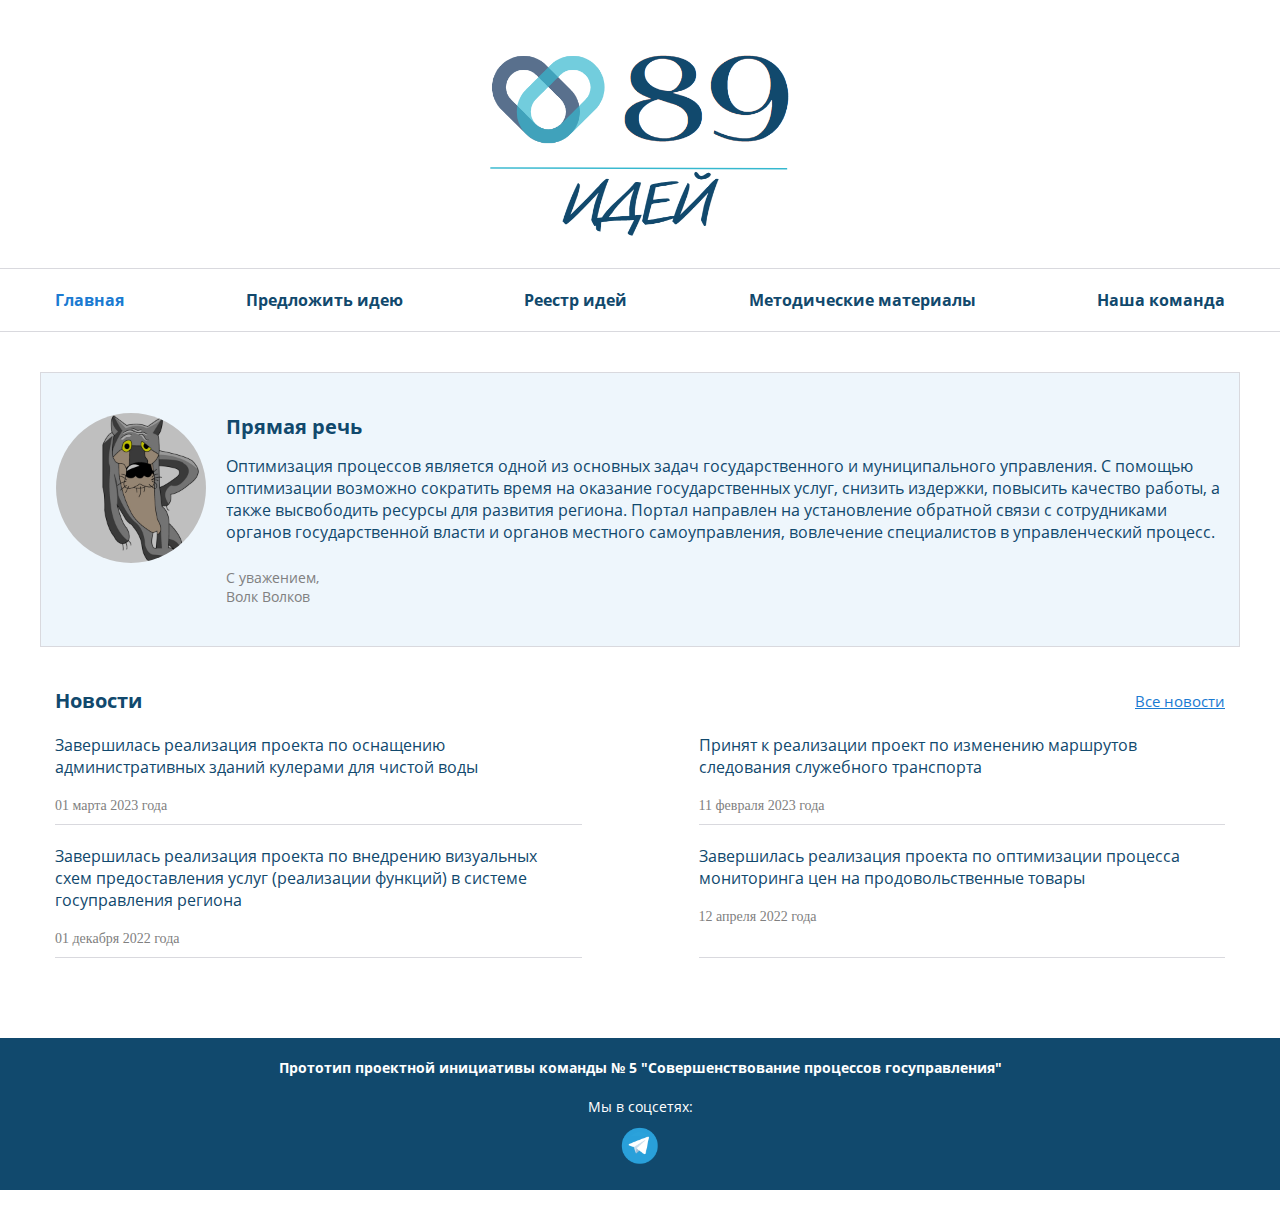
<file: index.html>
<!DOCTYPE html>
<html lang="en">

<head>
  <meta charset="UTF-8">
  <meta name="viewport" content="width=device-width, initial-scale=1.0">
  <meta http-equiv="X-UA-Compatible" content="ie=edge">
  <title>Portal of idea</title>
  <link rel="stylesheet" href="css/style.css">
</head>

<body>
  <header class="header">
    <div class="container">
      <a class="logo" href="./index.html">
        <img src="./images/LOGO12.png" class="header-logo" alt="logo">
      </a>
    </div>
    <div class="menu-box">
      <div class="menu-burger">
        <svg xmlns="http://www.w3.org/2000/svg" data-name="Layer 1" viewBox="0 0 32 32">
          <path d="M3 9h26a2 2 0 0 0 0-4H3a2 2 0 0 0 0 4ZM29 14H3a2 2 0 0 0 0 4h26a2 2 0 0 0 0-4ZM29 23H3a2 2 0 0 0 0 4h26a2 2 0 0 0 0-4Z" fill="#00001e" class="fill-ba63c6"/>
        </svg>
      </div>
      <nav class="menu">
        <ul class="menu-list">
          <li class="menu-list-item">
            <a class="menu-link focus" href="./index.html">Главная</a>
          </li>
          <li class="menu-list-item">
            <a class="menu-link" href="./sections/submitAnIdea.html">Предложить идею</a>
          </li>
          <li class="menu-list-item">
            <a class="menu-link" href="./sections/registryOfIdeas.html">Реестр идей</a>
          </li>
          <li class="menu-list-item">
            <a class="menu-link" href="./sections/lifehack.html">Методические материалы</a>
          </li>
          <li class="menu-list-item">
            <a class="menu-link" href="./sections/ourTeam.html">Наша команда</a>
          </li>
        </ul>
      </nav>
    </div>
  </header>
  <main class="content">
    <!-- <section class="about_portal_container">
      <div class="about_portal_text">
        <p><span class="bold">Портал идей</span> – это место где сотрудники государственных органов (органов местного самоуправления)
           могут предложить идеи по улучшению работы (оптимизации процессов).
      </div></p>
    </section> -->
    <section class="direct-speech">
      <div class="photo-boss">
        <img src="./images\волк.jpg" class="photo" alt="photo-boss">
      </div>
      <div class="speech">
        <h2 class="speech-boss">Прямая речь</h2>
        <p class="text">Оптимизация процессов является одной из основных задач государственного и муниципального управления.
          С помощью оптимизации возможно сократить время на оказание государственных услуг, снизить издержки, повысить качество работы,
          а также высвободить ресурсы для развития региона. Портал направлен на установление обратной связи с сотрудниками органов
          государственной власти и органов местного самоуправления, вовлечение специалистов в управленческий процесс.</p>
        <span class="position-boss">
          <p>С уважением,</p>
          <p>Волк Волков</p>
        </span>
      </div>
    </section>
    <section class="news-block">
      <div class="news-name">
        <h2 class="news">Новости</h2>
        <a class="all-news" href="#">Все новости</a>
      </div>
      <div class="news-list">
        <aside class="news-today">
          <p>
            <a href="#" class="news-list-text">Завершилась реализация проекта по оснащению административных зданий кулерами для чистой воды</a>
          </p>
          <div class="news-list-time">01 марта 2023 года</div>
        </aside>
        <aside class="news-today">
          <p>
            <a href="#" class="news-list-text">Принят к реализации проект по изменению маршрутов следования служебного транспорта</a>
          </p>
          <div class="news-list-time">11 февраля 2023 года</div>
        </aside>
        <aside class="news-today">
          <p>
            <a href="#" class="news-list-text">Завершилась реализация проекта по внедрению визуальных схем предоставления услуг (реализации функций) в системе госуправления региона</a>
          </p>
          <div class="news-list-time">01 декабря 2022 года</div>
        </aside>
        <aside class="news-today">
          <p>
            <a href="#" class="news-list-text">Завершилась реализация проекта по оптимизации процесса мониторинга цен на продовольственные товары</a>
          </p>
          <div class="news-list-time">12 апреля 2022 года</div>
        </aside>
      </div>
    </section>
  </main>
  <footer class="footer">
    <div class="about">
      <span class="project-team">Прототип проектной инициативы команды № 5 "Совершенствование процессов госуправления"</span>
      <div class="contacts">Мы в соцсетях:</div>
    </div>
    <adress class="adress">
      <ul class="socials">
        <li class="icon">
            <a href="https://t.me/+AH1RUk9v-DthYzAy">
              <img src="./images/twitter.png" class="telegram" >
            </a>
        </li>
        <!-- <li class="icon">
            <a href="instagram">
              <img src="./images/instagram.png" class="instagram">
            </a>
        </li> -->
  </footer>
  <script src="./js/jquery-3.6.0.min.js"></script>
  <script src="./js/script.js"></script>
</body>

</html>
</file>
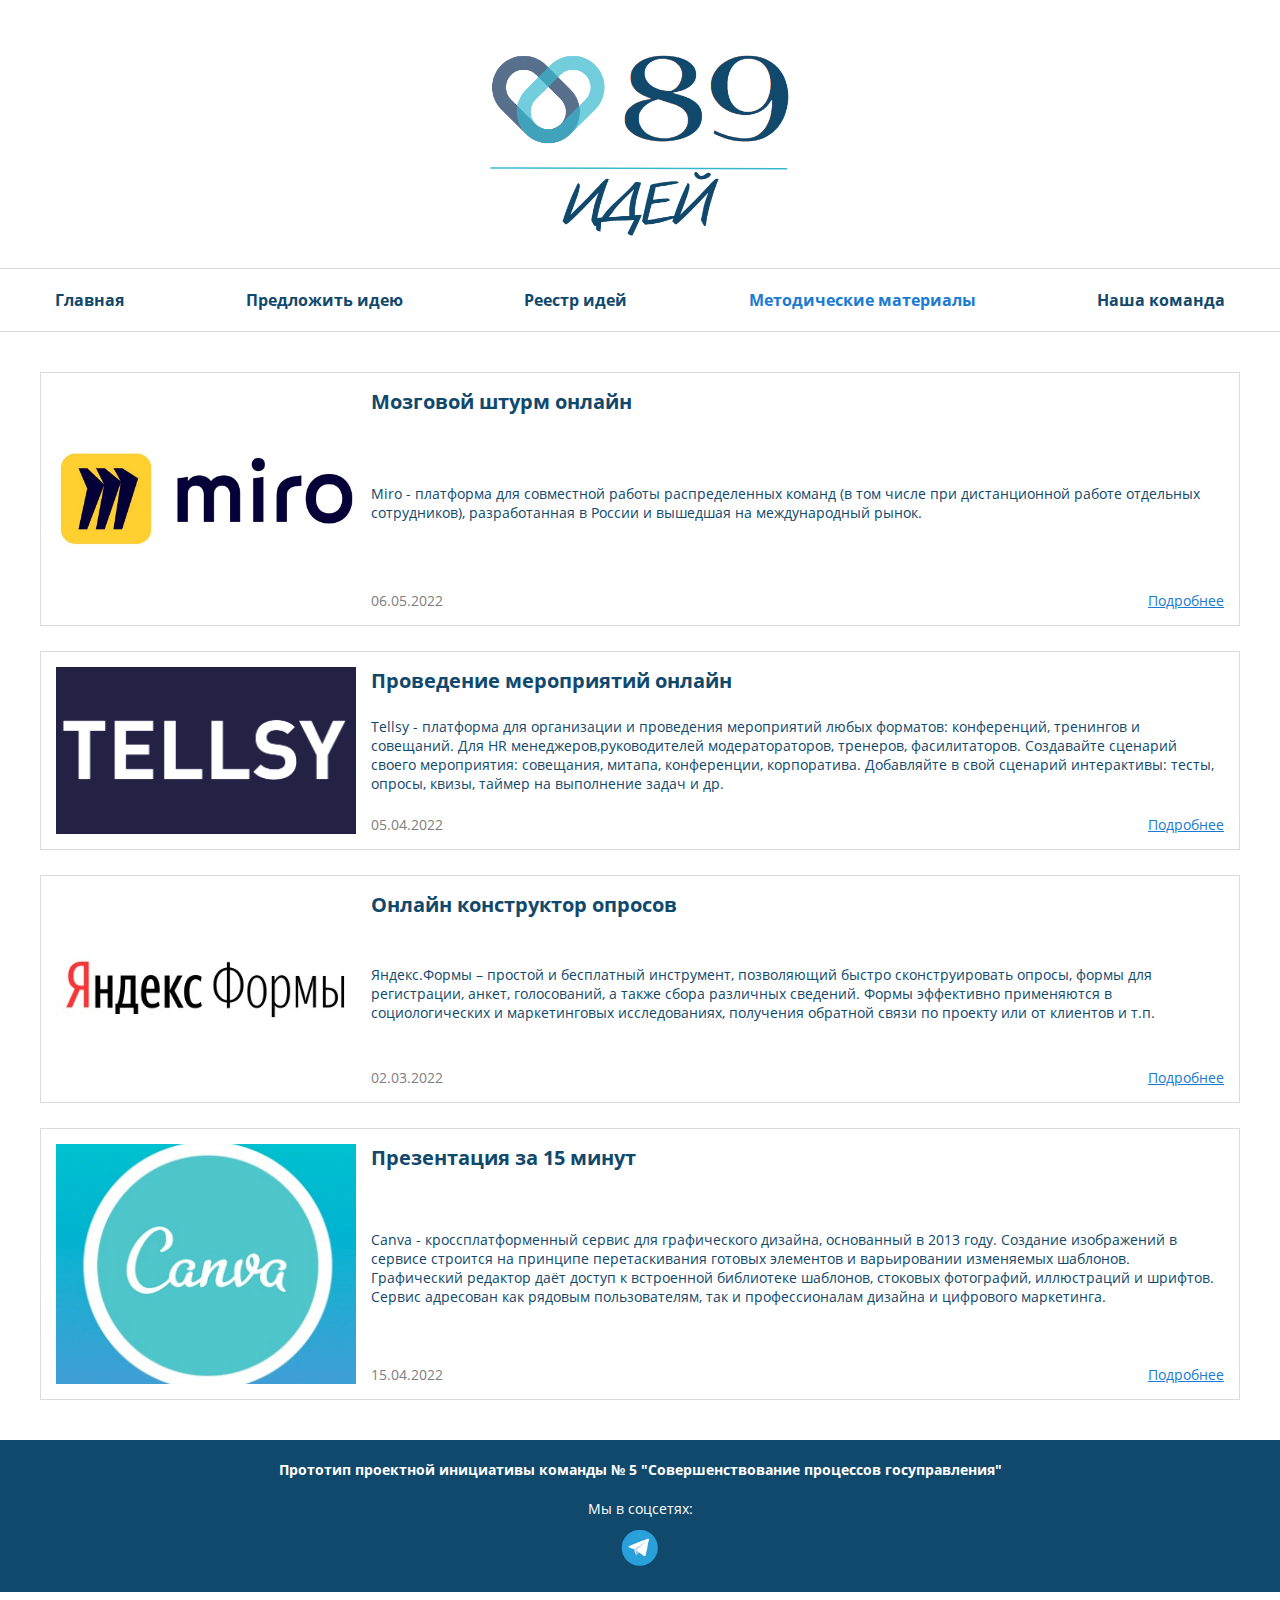
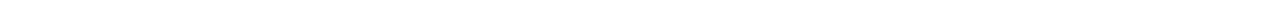
<file: sections/lifehack.html>
<!DOCTYPE html>
<html lang="en">

<head>
  <meta charset="UTF-8">
  <meta name="viewport" content="width=device-width, initial-scale=1.0">
  <meta http-equiv="X-UA-Compatible" content="ie=edge">
  <title>Portal of idea</title>
  <link rel="stylesheet" href="../sections/lifehack.css">
</head>

<body>
  <header class="header">
    <div class="container">
      <a class="logo" href="../index.html">
        <img src="../images/LOGO12.png" class="header-logo" alt="logo">
      </a>
    </div>
    <div class="menu-box">
      <div class="menu-burger">
        <svg xmlns="http://www.w3.org/2000/svg" data-name="Layer 1" viewBox="0 0 32 32">
          <path d="M3 9h26a2 2 0 0 0 0-4H3a2 2 0 0 0 0 4ZM29 14H3a2 2 0 0 0 0 4h26a2 2 0 0 0 0-4ZM29 23H3a2 2 0 0 0 0 4h26a2 2 0 0 0 0-4Z" fill="#00001e" class="fill-ba63c6"/>
        </svg>
      </div>
      <nav class="menu">
        <ul class="menu-list">
          <li class="menu-list-item">
            <a class="menu-link" href="../index.html">Главная</a>
          </li>
          <li class="menu-list-item">
            <a class="menu-link" href="../sections/submitAnIdea.html">Предложить идею</a>
          </li>
          <li class="menu-list-item">
            <a class="menu-link" href="../sections/registryOfIdeas.html">Реестр идей</a>
          </li>
          <li class="menu-list-item">
            <a class="menu-link focus" href="#0">Методические материалы</a>
          </li>
          <li class="menu-list-item">
            <a class="menu-link" href="../sections/ourTeam.html">Наша команда</a>
          </li>
        </ul>
      </nav>
    </div>
  </header>
  <main class="content">
    <section class="lifehack">
      <div class="images">
        <img src="../images/miroo.jpeg" class="photo" alt="photo-boss">
      </div>
      <div class="life">
        <h2 class="theme">Мозговой штурм онлайн</h2>
        <p class="text">Miro - платформа для совместной работы распределенных команд
          (в том числе при дистанционной работе отдельных сотрудников), разработанная
          в России и вышедшая на международный рынок.</p>
          <div class="time_detailes">
            <div class="time">
              <span class="time_text">06.05.2022</span>
            </div>
            <a class="details" href="#0" onclick="PopUpShow()">Подробнее</a>
          </div>
      </div>
    </section>
    <section class="lifehack">
      <div class="images">
        <img src="../images/tellsy3.png" class="photo" alt="photo-boss">
      </div>
      <div class="life">
        <h2 class="theme">Проведение мероприятий онлайн</h2>
        <p class="text">Tellsy - платформа для организации и проведения мероприятий любых форматов: конференций, тренингов и совещаний. Для HR менеджеров,руководителей модератораторов, тренеров, фасилитаторов. Создавайте сценарий своего мероприятия: совещания, митапа, конференции, корпоратива. Добавляйте в свой сценарий интерактивы: тесты, опросы, квизы, таймер на выполнение задач и др.</p>
          <div class="time_detailes">
            <div class="time">
              <span class="time_text">05.04.2022</span>
            </div>
            <a class="details" href="#0" onclick="PopUpShow()">Подробнее</a>
          </div>
      </div>
    </section>
    <section class="lifehack">
      <div class="images">
        <img src="..\images\яндекс.jpg" class="photo" alt="photo-boss">
      </div>
      <div class="life">
        <h2 class="theme">Онлайн конструктор опросов </h2>
        <p class="text">Яндекс.Формы – простой и бесплатный инструмент, позволяющий быстро
          сконструировать опросы, формы для регистрации, анкет, голосований, а также сбора
          различных сведений. Формы эффективно применяются в социологических и маркетинговых
          исследованиях, получения обратной связи по проекту или от клиентов и т.п.</p>
          <div class="time_detailes">
            <div class="time">
              <span class="time_text">02.03.2022</span>
            </div>
            <a class="details" href="#0" onclick="PopUpShow()">Подробнее</a>
          </div>
      </div>
    </section>
    <section class="lifehack">
      <div class="images">
        <img src="../images/canva.png" class="photo" alt="photo-boss">
      </div>
      <div class="life">
        <h2 class="theme">Презентация за 15 минут</h2>
        <p class="text">Canva - кроссплатформенный сервис для графического дизайна,
          основанный в 2013 году. Создание изображений в сервисе строится на принципе перетаскивания готовых
          элементов и варьировании изменяемых шаблонов. Графический редактор даёт доступ к
          встроенной библиотеке шаблонов, стоковых фотографий, иллюстраций и шрифтов.
          Сервис адресован как рядовым пользователям, так и профессионалам дизайна и
          цифрового маркетинга.</p>
          <div class="time_detailes">
            <div class="time">
              <span class="time_text">15.04.2022</span>
            </div>
            <a class="details" href="#0" onclick="PopUpShow()">Подробнее</a>
          </div>
      </div>
    </section>
  </main>
  <footer class="footer">
    <div class="about">
      <span class="project-team">Прототип проектной инициативы команды № 5 "Совершенствование процессов госуправления"</span>
      <div class="contacts">Мы в соцсетях:</div>
    </div>
    <adress class="adress">
      <ul class="socials">
        <li class="icon">
            <a href="https://t.me/+AH1RUk9v-DthYzAy">
              <img src="../images/twitter.png" class="telegram" >
            </a>
        </li>
  </footer>
  <script src="../js/jquery-3.6.0.min.js"></script>
  <script src="../js/script.js"></script>
</body>

</html>
</file>
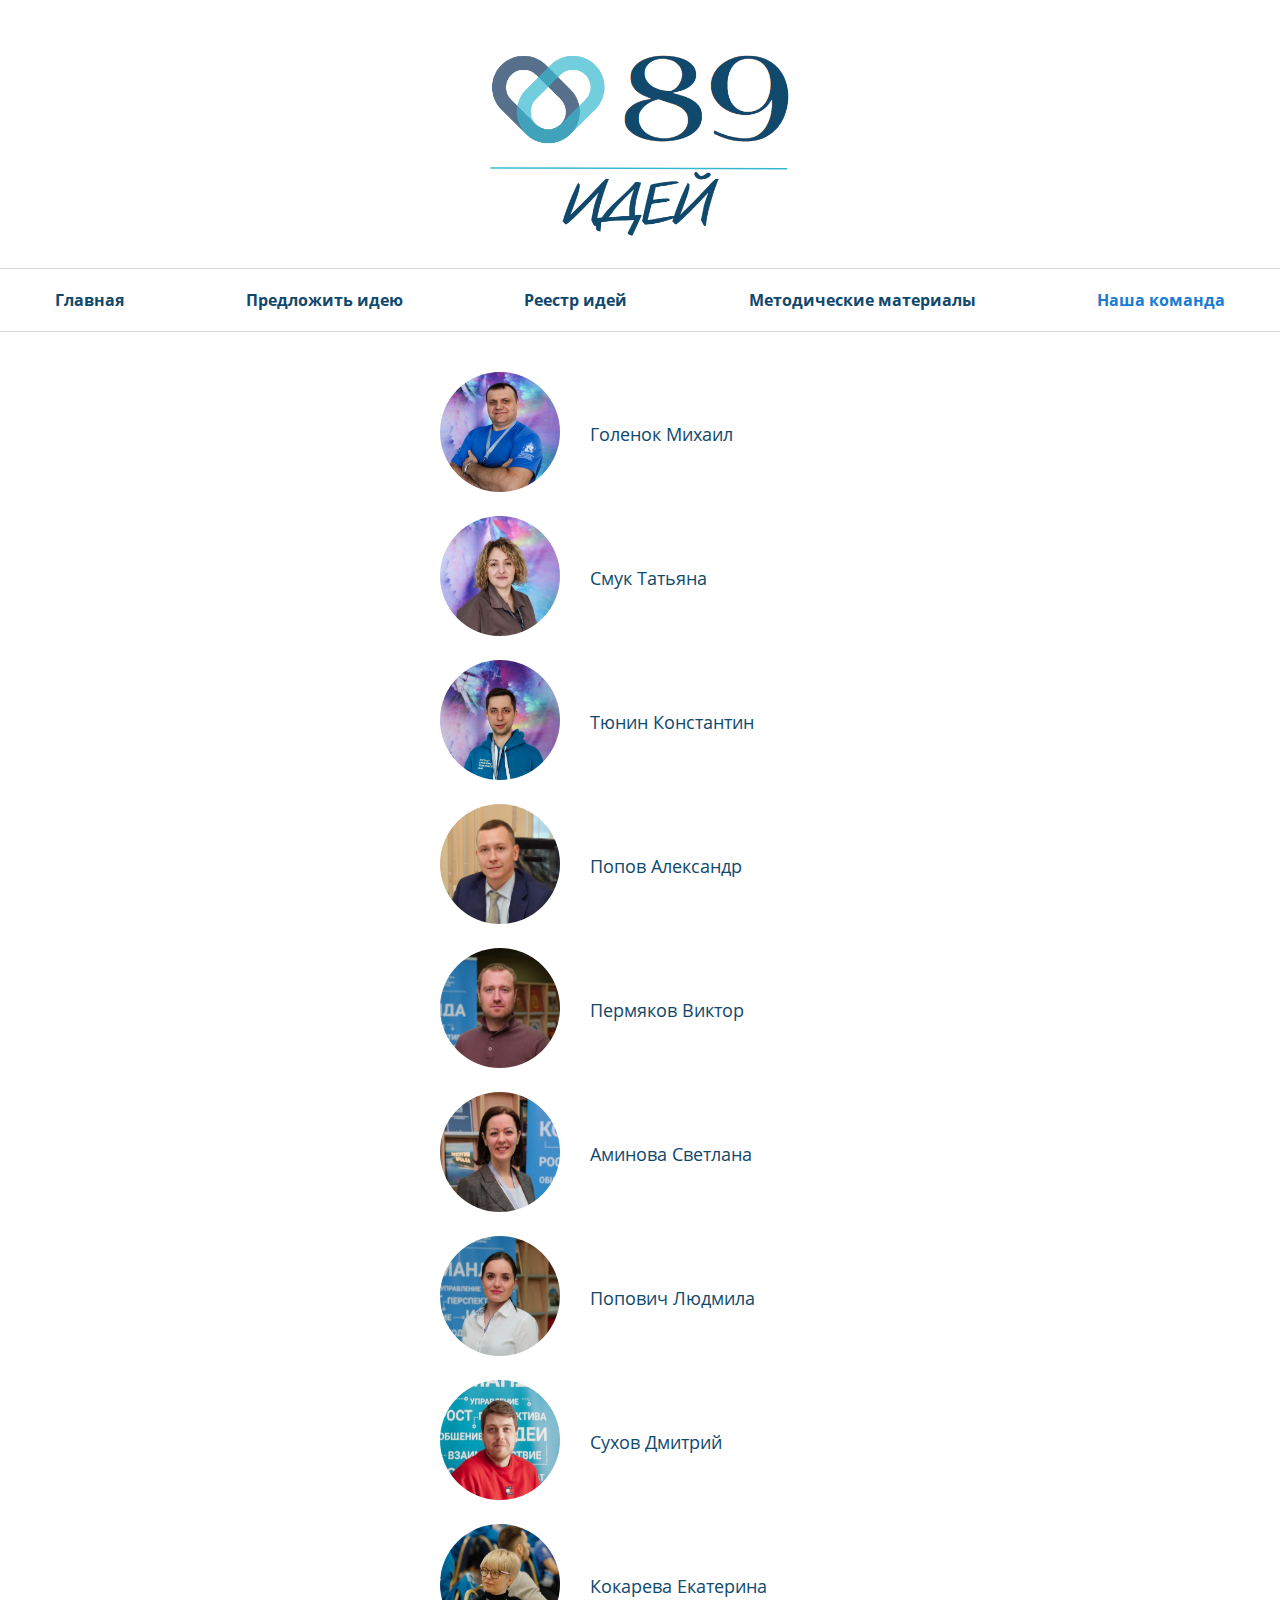
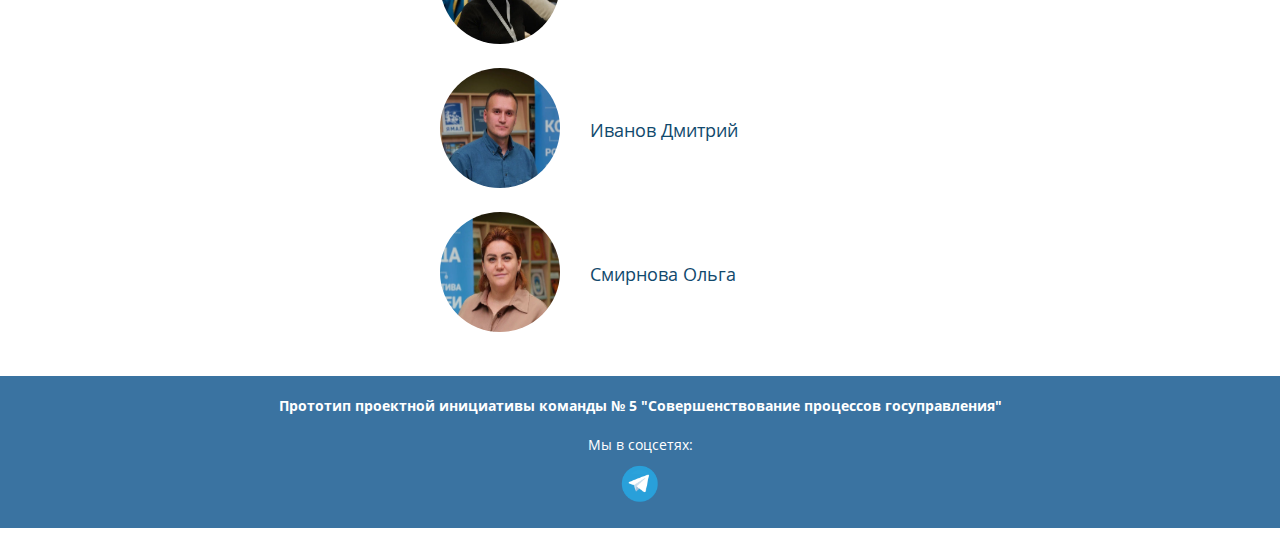
<file: sections/ourTeam.html>
<!DOCTYPE html>
<html lang="en">

<head>
  <meta charset="UTF-8">
  <meta name="viewport" content="width=device-width, initial-scale=1.0">
  <meta http-equiv="X-UA-Compatible" content="ie=edge">
  <title>submitAnIdea</title>
  <link rel="stylesheet" href="./ourTeam.css">
</head>

<body>
  <header class="header">
    <div class="container">
      <a class="logo" href="../index.html">
        <img src="../images/LOGO12.png" class="header-logo" alt="logo">
      </a>
    </div>
    <div class="menu-box">
      <div class="menu-burger">
        <svg xmlns="http://www.w3.org/2000/svg" data-name="Layer 1" viewBox="0 0 32 32">
          <path d="M3 9h26a2 2 0 0 0 0-4H3a2 2 0 0 0 0 4ZM29 14H3a2 2 0 0 0 0 4h26a2 2 0 0 0 0-4ZM29 23H3a2 2 0 0 0 0 4h26a2 2 0 0 0 0-4Z" fill="#00001e" class="fill-ba63c6"/>
        </svg>
      </div>
      <nav class="menu">
        <ul class="menu-list">
          <li class="menu-list-item">
            <a class="menu-link" href="../index.html">Главная</a>
          </li>
          <li class="menu-list-item">
            <a class="menu-link" href="../submitAnIdea.html">Предложить идею</a>
          </li>
          <li class="menu-list-item">
            <a class="menu-link" href="../sections/registryOfIdeas.html">Реестр идей</a>
          </li>
          <li class="menu-list-item">
            <a class="menu-link" href="../sections/lifehack.html">Методические материалы</a>
          </li>
          <li class="menu-list-item">
            <a class="menu-link focus" href="#0">Наша команда</a>
          </li>
        </ul>
      </nav>
    </div>
  </header>
  <main class="content">
    <section class="team">
      <div class="photo-team">
        <img src="..\images\Голенок.jpg" class="photo" alt="photo-team">
      </div>
      <div class="speech">
        <p class="text">Голенок Михаил</p>
      </div>
    </section>
    <section class="team">
      <div class="photo-team">
        <img src="..\images\Смук.jpg" class="photo" alt="photo-team">
      </div>
      <div class="speech">
        <p class="text">Смук Татьяна</p>
      </div>
    </section>
    <section class="team">
      <div class="photo-team">
        <img src="..\images\Тюнин.jpg" class="photo" alt="photo-team">
      </div>
      <div class="speech">
        <p class="text">Тюнин Константин</p>
      </div>
    </section>
    <section class="team">
      <div class="photo-team">
        <img src="..\images\Попов.jpg" class="photo" alt="photo-team">
      </div>
      <div class="speech">
        <p class="text">Попов Александр</p>
      </div>
    </section>
    <section class="team">
      <div class="photo-team">
        <img src="..\images\Пермяков.jpg" class="photo" alt="photo-team">
      </div>
      <div class="speech">
        <p class="text">Пермяков Виктор</p>
      </div>
    </section>
    <section class="team">
      <div class="photo-team">
        <img src="..\images\Аминова.jpg" class="photo" alt="photo-team">
      </div>
      <div class="speech">
        <p class="text">Аминова Светлана</p>
      </div>
    </section>
    <section class="team">
      <div class="photo-team">
        <img src="..\images\Попович.jpg" class="photo" alt="photo-team">
      </div>
      <div class="speech">
        <p class="text">Попович Людмила</p>
      </div>
    </section>
    <section class="team">
      <div class="photo-team">
        <img src="..\images\Сухов.jpg" class="photo" alt="photo-team">
      </div>
      <div class="speech">
        <p class="text">Сухов Дмитрий</p>
      </div>
    </section>
    <section class="team">
      <div class="photo-team">
        <img src="..\images\Кокарева.jpg" class="photo" alt="photo-team">
      </div>
      <div class="speech">
        <p class="text">Кокарева Екатерина</p>
      </div>
    </section>
    <section class="team">
      <div class="photo-team">
        <img src="..\images\Иванов.jpg" class="photo" alt="photo-team">
      </div>
      <div class="speech">
        <p class="text">Иванов Дмитрий</p>
      </div>
    </section>
    <section class="team">
      <div class="photo-team">
        <img src="..\images\Смирнова.jpg" class="photo" alt="photo-team">
      </div>
      <div class="speech">
        <p class="text">Смирнова Ольга</p>
      </div>
    </section>
  </main>
  <footer class="footer">
    <div class="about">
      <span class="project-team">Прототип проектной инициативы команды № 5 "Совершенствование процессов госуправления"</span>
      <div class="contacts">Мы в соцсетях:</div>
    </div>
    <adress class="adress">
      <ul class="socials">
        <li class="icon">
            <a href="https://t.me/+AH1RUk9v-DthYzAy">
              <img src="../images/twitter.png" class="telegram" >
            </a>
        </li>
  </footer>
  <script src="../js/jquery-3.6.0.min.js"></script>
  <script src="../js/script.js"></script>
</body>
</html>
</file>
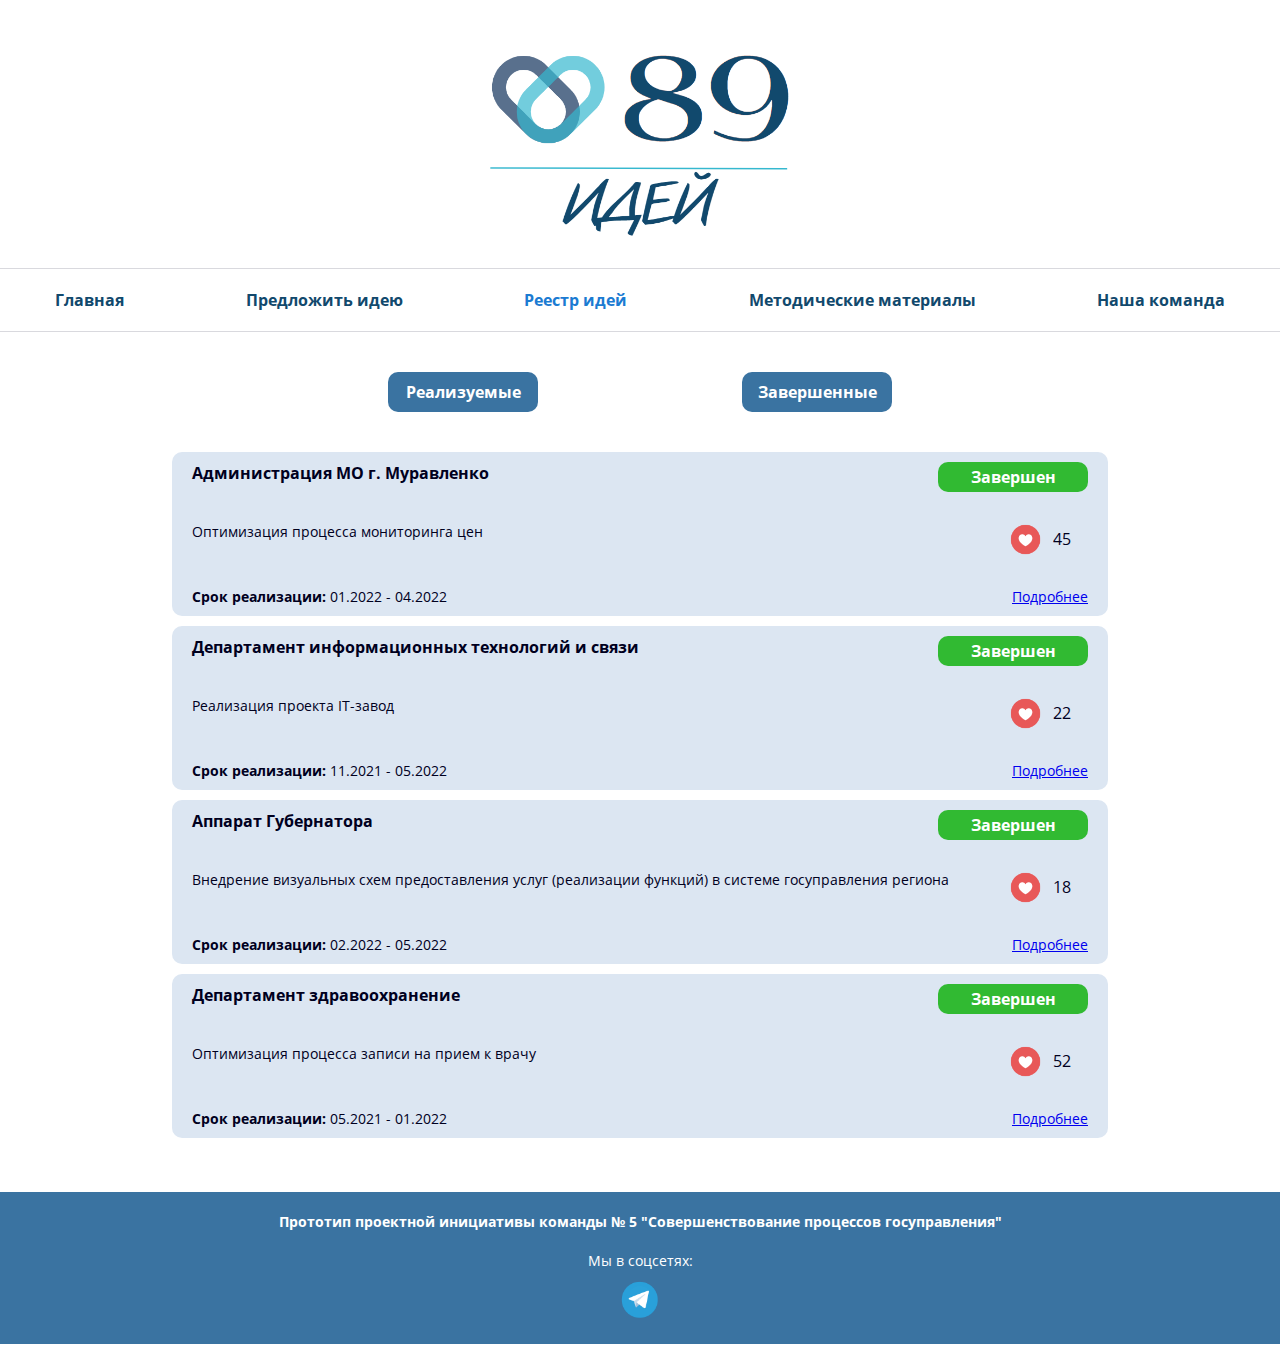
<file: sections/registryOfIdeas.html>
<!DOCTYPE html>
<html lang="en">

<head>
  <meta charset="UTF-8">
  <meta name="viewport" content="width=device-width, initial-scale=1.0">
  <meta http-equiv="X-UA-Compatible" content="ie=edge">
  <title>submitAnIdea</title>
  <link rel="stylesheet" href="./registryOfIdea.css">
</head>

<body>
  <header class="header">
    <div class="container">
      <a class="logo" href="../index.html">
        <img src="../images/LOGO12.png" class="header-logo" alt="logo">
      </a>
    </div>
    <div class="menu-box">
      <div class="menu-burger">
        <svg xmlns="http://www.w3.org/2000/svg" data-name="Layer 1" viewBox="0 0 32 32">
          <path d="M3 9h26a2 2 0 0 0 0-4H3a2 2 0 0 0 0 4ZM29 14H3a2 2 0 0 0 0 4h26a2 2 0 0 0 0-4ZM29 23H3a2 2 0 0 0 0 4h26a2 2 0 0 0 0-4Z" fill="#00001e" class="fill-ba63c6"/>
        </svg>
      </div>
      <nav class="menu">
        <ul class="menu-list">
          <li class="menu-list-item">
            <a class="menu-link" href="../index.html">Главная</a>
          </li>
          <li class="menu-list-item">
            <a class="menu-link" href="../sections/submitAnIdea.html">Предложить идею</a>
          </li>
          <li class="menu-list-item">
            <a class="menu-link focus" href="#0">Реестр идей</a>
          </li>
          <li class="menu-list-item">
            <a class="menu-link" href="../sections/lifehack.html">Методические материалы</a>
          </li>
          <li class="menu-list-item">
            <a class="menu-link" href="../sections/ourTeam.html">Наша команда</a>
          </li>
        </ul>
      </nav>
    </div>
  </header>
  <main class="content">
    <div class="button_form">
      <button class="btn1 button-submit">Реализуемые</button>
      <button class="btn2 button-submit">Завершенные</button>
    </div>
    <div class="registry">
      <div class="implemented">
        <div class="project">
          <div class="block_theme">
            <span class="theme">Департамент образования</span>
            <div class="stage">Внедрение</div>
          </div>
          <div class="description_like">
            <span class="description">Оптимизация процесса записи в первый класс</span>
            <div class="like">
              <button class="picture" id="likebtn1"></button>
              <input type="number" class="count" id="input1" value="10" name=""></input>
            </div>
          </div>
          <div class="time_detailes">
            <div class="time">
              <span class="time_text">Срок реализации:</span>
              <span class="dates">05.2022 - 05.2023</span>
            </div>
            <a class="details" href="#0" onclick="PopUpShow()">Подробнее</a>
          </div>
        </div>
        <div class="project">
          <div class="block_theme">
            <span class="theme">Департамент строительства и жилищной политики</span>
            <div class="stage">Внедрение</div>
          </div>
          <div class="description_like">
            <span class="description">Оптимизация процесса подачи документов для получения сертификата на стрительство жилья </span>
            <div class="like">
              <button class="picture" id="likebtn2"></button>
              <input type="number" class="count" id="input2" value="15" name=""></input>
            </div>
          </div>
          <div class="time_detailes">
            <div class="time">
              <span class="time_text">Срок реализации:</span>
              <span class="dates">05.2022 - 05.2023</span>
            </div>
            <a class="details" href="#0" onclick="PopUpShow()">Подробнее</a>
          </div>
        </div>
        <div class="project">
          <div class="block_theme">
            <span class="theme">Аппарат Губернатора</span>
            <div class="stage">Внедрение</div>
          </div>
          <div class="description_like">
            <span class="description">Оптимизация процесса регистрации входящих документов в РСЭД ЯНАО</span>
            <div class="like">
              <button class="picture" id="likebtn3"></button>
              <input type="number" class="count" id="input3" value="23" name=""></input>
            </div>
          </div>
          <div class="time_detailes">
            <div class="time">
              <span class="time_text">Срок реализации:</span>
              <span class="dates">05.2022 - 05.2023</span>
            </div>
            <a class="details" href="#0" onclick="PopUpShow()">Подробнее</a>
          </div>
        </div>
        <div class="project">
          <div class="block_theme">
            <span class="theme">Департамент транспорта и дорожного хозяйства</span>
            <div class="stage">Внедрение</div>
          </div>
          <div class="description_like">
            <span class="description">Оптимизация процесса оплаты за проезд в общественном транспорте </span>
            <div class="like">
              <button class="picture" id="likebtn4"></button>
              <input type="number" class="count" id="input4" value="5" name=""></input>
            </div>
          </div>
          <div class="time_detailes">
            <div class="time">
              <span class="time_text">Срок реализации:</span>
              <span class="dates">05.2022 - 05.2023</span>
            </div>
            <a class="details" href="#0" onclick="PopUpShow()">Подробнее</a>
          </div>
        </div>
      </div>
      <div class="finished start-anim">
        <div class="project">
          <div class="block_theme">
            <span class="theme">Администрация МО г. Муравленко</span>
            <div class="stage" style="background-color: rgb(49, 186, 50);">Завершен</div>
          </div>
          <div class="description_like">
            <span class="description">Оптимизация процесса мониторинга цен</span>
            <div class="like">
              <button class="picture" id="likebtn01"></button>
              <input type="number" class="count" id="input01" value="45" name=""></input>
            </div>
          </div>
          <div class="time_detailes">
            <div class="time">
              <span class="time_text">Срок реализации:</span>
              <span class="dates">01.2022 - 04.2022</span>
            </div>
            <a class="details" href="#0" onclick="PopUpShow01()">Подробнее</a>
          </div>
        </div>
        <div class="project">
          <div class="block_theme">
            <span class="theme">Департамент информационных технологий и связи</span>
            <div class="stage" style="background-color: rgb(49, 186, 50);">Завершен</div>
          </div>
          <div class="description_like">
            <span class="description">Реализация проекта IT-завод</span>
            <div class="like">
              <button class="picture" id="likebtn02"></button>
              <input type="number" class="count" id="input02" value="22" name=""></input>
            </div>
          </div>
          <div class="time_detailes">
            <div class="time">
              <span class="time_text">Срок реализации:</span>
              <span class="dates">11.2021 - 05.2022</span>
            </div>
            <a class="details" href="#0" onclick="PopUpShow02()">Подробнее</a>
          </div>
        </div>
        <div class="project">
          <div class="block_theme">
            <span class="theme">Аппарат Губернатора</span>
            <div class="stage" style="background-color: rgb(49, 186, 50);">Завершен</div>
          </div>
          <div class="description_like">
            <span class="description">Внедрение визуальных схем предоставления услуг (реализации функций) в системе госуправления региона</span>
            <div class="like">
              <button class="picture" id="likebtn03"></button>
              <input type="number" class="count" id="input03" value="18" name=""></input>
            </div>
          </div>
          <div class="time_detailes">
            <div class="time">
              <span class="time_text">Срок реализации:</span>
              <span class="dates">02.2022 - 05.2022</span>
            </div>
            <a class="details" href="#0" onclick="PopUpShow03()">Подробнее</a>
          </div>
        </div>
        <div class="project">
          <div class="block_theme">
            <span class="theme">Департамент здравоохранение</span>
            <div class="stage" style="background-color: rgb(49, 186, 50);">Завершен</div>
          </div>
          <div class="description_like">
            <span class="description">Оптимизация процесса записи на прием к врачу</span>
            <div class="like">
              <button class="picture" id="likebtn04"></button>
              <input type="number" class="count" id="input04" value="52" name=""></input>
            </div>
          </div>
          <div class="time_detailes">
            <div class="time">
              <span class="time_text">Срок реализации:</span>
              <span class="dates">05.2021 - 01.2022</span>
            </div>
            <a class="details" href="#0" onclick="PopUpShow()">Подробнее</a>
          </div>
        </div>
      </div>
    </div>
  </main>
  <footer class="footer">
    <div class="about">
      <span class="project-team">Прототип проектной инициативы команды № 5 "Совершенствование процессов госуправления"</span>
      <div class="contacts">Мы в соцсетях:</div>
    </div>
    <adress class="adress">
      <ul class="socials">
        <li class="icon">
            <a href="https://t.me/+AH1RUk9v-DthYzAy">
              <img src="../images/twitter.png" class="telegram" >
            </a>
        </li>
  </footer>
  <div class="hidden-popup" id="01">
    <div class="popup" onclick="PopUpHide01()">
      <img src="../images/proekt1.png" class="proekt1" alt="proekt1">
    </div>
  </div>
  <!-- <div class="hidden-popup" id="02">
    <div class="popup" onclick="PopUpHide02()">
      <h3 class="title-name-popup">Суть идеи</h3>
      <p class="about_idea">
        <br>Создание микрокомпаний в ССУЗах автономного округа, работающих в сфере информационных технологий.
        <br>Актуальная проблематика:
        <br>1.	Недостаток успешных кейсов среди выпускников;
        <br>2.	Отсутствие практического опыта по выбранной специальности;
        <br>3.	«Подработка» студентами не по специальности;
        <br>4.	Фактическое привлечение сторонних организаций (специалистов);
        <br>5.	Регион недостаточно использует потенциал молодых специалистов;
        <br>6.	Отсутствует единая площадка для совместной работы/обмена опытом.
        <br>  Дизайн решений (предложения и эффекты):
        <br>1.	Выявление потребности по набору преподавателей (профильных специалистов);
        <br>2.	Создание микропредприятий, решающих «простые задачи» по информатизации;
        <br>3.	Повышение вовлеченности студентов в будущую работу, развитие, «прокачка»;
        <br>4.	Формирование реального ИТ-сообщества;
        <br>5.	Закрытие потребности (без привлечения подрядчиков из других регионов);
        <br>6.	Экономия бюджета;
        <br>7.	Реальное наставничество.
        <br>На этапе прототипа:
        <br>Создание нового юридического лица будет способствовать и стимулировать:
        <br>1.	решению реальных задач;
        <br>2.	получение практического опыта;
        <br>3.	финансовому вознаграждению студентов;
        <br>4.	повышению интереса к будущей профессии (работе).
        <br>Пример решаемых задач:
        <br>модернизация сайтов - копирайтер (разработчик программного обеспечения);
        <br>создание чат-ботов (разработчик программного обеспечения);
        <br>обслуживание оргтехники (системный администратор);
        <br>создание ЛВС (наладчик - техник).
        <br>Создание коворкинга (ИТ-площадки).
        <br>Место: на базе ССУЗов в крупнейших городах автономного округа (Ноябрьск, Салехард).
        <br>Единый стандарт оформления и оснащения.
        <br>Руководитель: преподаватель/привлеченный специалист. Дипломированный специалист с компетенциями.
        <br>Студент проходит через анкетирование (систему оценки)/рекомендации преподавателя.
        <br>Куратор проекта: ДИТИС.
        <br>Аренда - 0, все в собственности колледжа ЯМК (Ноябрьский ИТ-колледж).
        <br>Требуется расчет затрат и модель.
      </p>

    </div>
  </div>
  <div class="hidden-popup" id="03">
    <div class="popup" onclick="PopUpHide03()">
      <h3 class="title-name-popup">Суть идеи</h3>
      <p class="about_idea">

      </p>

    </div>
  </div>
  <div class="hidden-popup" id="99"> -->
    <!-- <div class="popup" onclick="PopUpHide()">
      <h3 class="title-name-popup">Суть идеи</h3>
      <p class="about_idea"></p>
    </div> -->
  </div>
  <script src="../js/jquery-3.6.0.min.js"></script>
  <script src="../js/script.js"></script>
  <script>
    let likebtn1 = document.querySelector('#likebtn1');
    let input1 = document.querySelector('#input1');
    likebtn1.addEventListener('click', function () {
      input1.value = parseInt(input1.value) + 1;
    });

    let likebtn2 = document.querySelector('#likebtn2');
    let input2 = document.querySelector('#input2');
    likebtn2.addEventListener('click', function () {
      input2.value = parseInt(input2.value) + 1;
    });

    let likebtn3 = document.querySelector('#likebtn3');
    let input3 = document.querySelector('#input3');
    likebtn3.addEventListener('click', function () {
      input3.value = parseInt(input3.value) + 1;
    });

    let likebtn4 = document.querySelector('#likebtn4');
    let input4 = document.querySelector('#input4');
    likebtn4.addEventListener('click', function () {
      input4.value = parseInt(input4.value) + 1;
    });

    let likebtn01 = document.querySelector('#likebtn01');
    let input01 = document.querySelector('#input01');
    likebtn01.addEventListener('click', function () {
      input01.value = parseInt(input01.value) + 1;
    });

    let likebtn02 = document.querySelector('#likebtn02');
    let input02 = document.querySelector('#input02');
    likebtn02.addEventListener('click', function () {
      input02.value = parseInt(input02.value) + 1;
    });

    let likebtn03 = document.querySelector('#likebtn03');
    let input03 = document.querySelector('#input03');
    likebtn03.addEventListener('click', function () {
      input03.value = parseInt(input03.value) + 1;
    });

    let likebtn04 = document.querySelector('#likebtn04');
    let input04 = document.querySelector('#input04');
    likebtn04.addEventListener('click', function () {
      input04.value = parseInt(input04.value) + 1;
    });
</script>
</body>
</html>
</file>
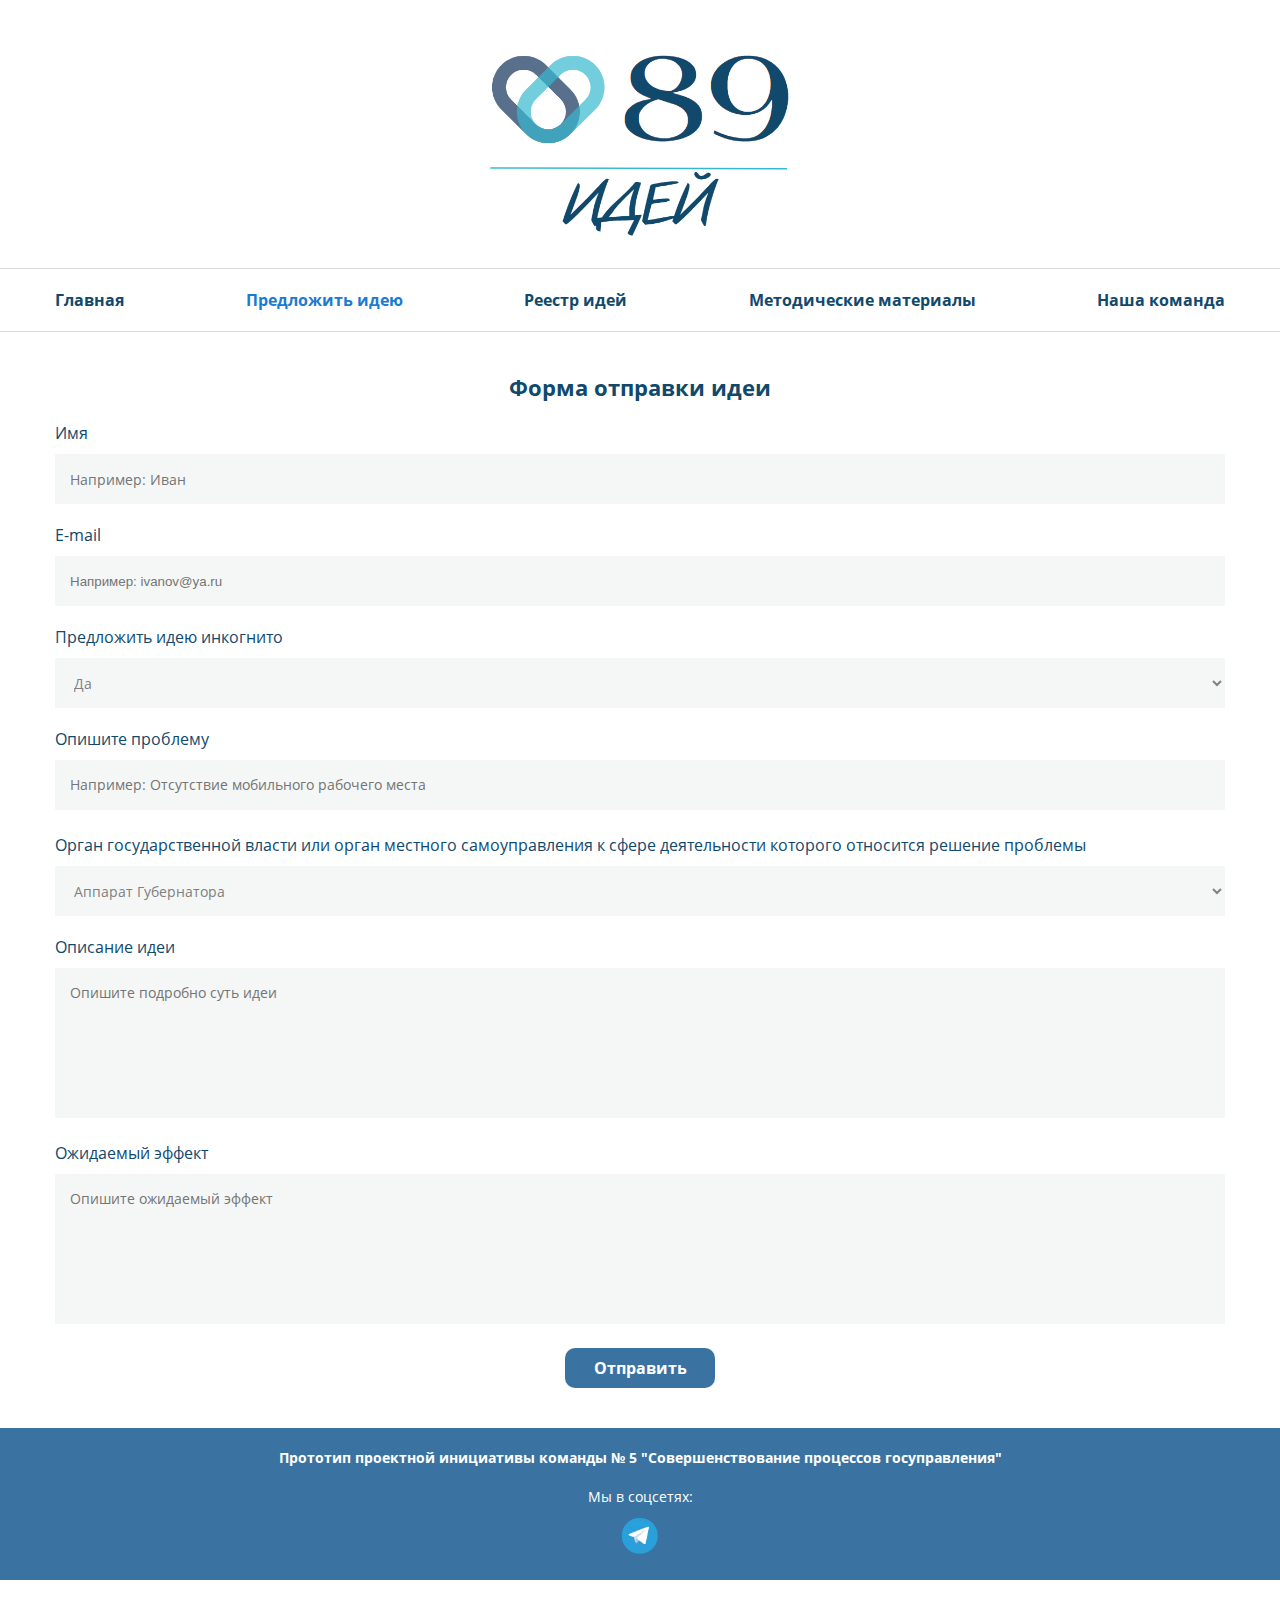
<file: sections/submitAnIdea.html>
<!DOCTYPE html>
<html lang="en">

<head>
  <meta charset="UTF-8">
  <meta name="viewport" content="width=device-width, initial-scale=1.0">
  <meta http-equiv="X-UA-Compatible" content="ie=edge">
  <title>submitAnIdea</title>
  <link rel="stylesheet" href="./submitAnIdea.css">
</head>

<body>
  <header class="header">
    <div class="container">
      <a class="logo" href="../index.html">
        <img src="../images/LOGO12.png" class="header-logo" alt="logo">
      </a>
    </div>
    <div class="menu-box">
      <div class="menu-burger">
        <svg xmlns="http://www.w3.org/2000/svg" data-name="Layer 1" viewBox="0 0 32 32">
          <path d="M3 9h26a2 2 0 0 0 0-4H3a2 2 0 0 0 0 4ZM29 14H3a2 2 0 0 0 0 4h26a2 2 0 0 0 0-4ZM29 23H3a2 2 0 0 0 0 4h26a2 2 0 0 0 0-4Z" fill="#00001e" class="fill-ba63c6"/>
        </svg>
      </div>
      <nav class="menu">
        <ul class="menu-list">
          <li class="menu-list-item">
            <a class="menu-link" href="../index.html">Главная</a>
          </li>
          <li class="menu-list-item">
            <a class="menu-link focus" href="#0">Предложить идею</a>
          </li>
          <li class="menu-list-item">
            <a class="menu-link" href="../sections/registryOfIdeas.html">Реестр идей</a>
          </li>
          <li class="menu-list-item">
            <a class="menu-link" href="../sections/lifehack.html">Методические материалы</a>
          </li>
          <li class="menu-list-item">
            <a class="menu-link" href="../sections/ourTeam.html">Наша команда</a>
          </li>
        </ul>
      </nav>
    </div>
  </header>
  <main class="content">
    <h2 class="form_of_idea">Форма отправки идеи</h2>
    <form class="form_content">
      <div class="form_group">
        <label class="label">
          <p class="data">Имя</p>
          <input type="text" class="name_text" placeholder="Например: Иван" required></input>
        </label>
        <label class="label">
          <p class="data">E-mail</p>
          <input type="email" class="name_text" placeholder="Например: ivanov@ya.ru"></input>
        </label>
        <label class="label">
          <p class="data">Предложить идею инкогнито</p>
          <select type="text" class="position_category" required>
            <option selected>Да</option>
            <option>Нет</option>
          </select>
        </label>
        <label class="label">
          <p class="data">Опишите проблему</p>
          <textarea class="name_text textarea" placeholder="Например: Отсутствие мобильного рабочего места" required></textarea>
        </label>
        <label class="label">
          <p class="data">Орган государственной власти или орган местного самоуправления к сфере деятельности которого относится решение проблемы</p>
          <select type="text" class="name_text"required>
            <option selected>Аппарат Губернатора</option>
            <option>Департамент информационных технологий и связи</option>
            <option>Департамент образования</option>
            <option>Департамент здравоохранения</option>
            <option>Департамент культуры</option>
            <option>Департамент социальной защиты</option>
            <option>Департамент физической культуры и спорта</option>
            <option>Департамент экономики</option>
            <option>Департамент транспорта и дорожного хозяйства</option>
            <option>Департамент строительства и жилищной политики</option>
            <option>Департамент имущественных онтошений</option>
          </select>
        </label>
        <label class="label">
          <p class="data">Описание идеи</p>
          <textarea class="name_text textarea_description" placeholder="Опишите подробно суть идеи" required></textarea>
        <label class="label">
            <p class="data">Ожидаемый эффект</p>
            <textarea class="name_text textarea_description" placeholder="Опишите ожидаемый эффект" required></textarea>
        </label>
      </div>
      <div class="button_form">
        <button class="button-submit" type="submit" onclick="PopUpShow()">Отправить</button>
      </div>
    </form>
  </main>
  <footer class="footer">
    <div class="about">
      <span class="project-team">Прототип проектной инициативы команды № 5 "Совершенствование процессов госуправления"</span>
      <div class="contacts">Мы в соцсетях:</div>
    </div>
    <adress class="adress">
      <ul class="socials">
        <li class="icon">
            <a href="https://t.me/+AH1RUk9v-DthYzAy">
              <img src="../images/twitter.png" class="telegram" >
            </a>
        </li>

  </footer>
  <script src="../js/jquery-3.6.0.min.js"></script>

  <script src="../js/script.js"></script>
</body>
</html>
</file>
<file: css/style.css>
* {
  padding: 0;
  margin: 0;
  box-sizing: border-box;
}

@font-face {
  font-family: "PT Serif" ;
  src: url(../fonts/OpenSans-Regular.ttf);
  font-weight: 400;
  font-style: normal;
}

@font-face {
  font-family: "PT Serif";
  src: url(../fonts/OpenSans-Bold.ttf);
  font-weight: 700;
  font-style: normal;
}

/* @font-face {
  font-family: "PT Serif" ;
  src: url(../fonts/AmazingGrotesk.ttf);
  font-weight: 400;
  font-style: normal;
}

@font-face {
  font-family: "PT Serif";
  src: url(../fonts/AmazingGrotesk-DemiBold.ttf);
  font-weight: 700;
  font-style: normal;
} */


body {
  -webkit-text-size-adjust: none;
}

.container {
  display: flex;
  flex-direction: row;
  max-width: 1200px;
  background-color: white;
  justify-content: center;
  align-items: center;
  padding: 15px;
  margin-left: auto;
  margin-right: auto;
}

.header-logo {
  width: 300px;
}

.logo {
  text-decoration: none;
}

.menu-box {
  border-width: 1px 0;
  border-color: #d9d9de;;
  border-style: solid;
  padding-top: 20px;
  padding-bottom: 20px;
}

.menu {
  max-width: 1200px;
  margin-left: auto;
  margin-right: auto;
  padding-left: 15px;
  padding-right: 15px;
}

.menu-list {
  display: flex;
  list-style-type: none;
  justify-content: space-between;
  text-align: center;
}

.menu-link {
  font-family: "PT Serif", Arial, sans-serif;
  font-weight: bold;
  font-size: 16px;
  text-align: center;
  text-decoration: none;
  color: #11496D;
  position: relative;
}

.menu-link:after {
  content: "";
  display: block;
  position: absolute;
  right: 0;
  bottom: -5px;
  width: 0;
  height: 2px;
  background-color: rgb(27, 123, 210);
  transition: width 0.5s;
}

.menu-link:hover {
  color: rgb(27, 123, 210);
}

.menu-link:hover:after {
  content: "";
  width: 100%;
  display: block;
  position: absolute;
  left: 0;
  bottom: -5px;
  height: 2px;
  background-color: rgb(27, 123, 210);
  transition: width 0.5s;
}

.menu-burger {
  width: 25px;
  height: 25px;
}

.focus {
  color: rgb(27, 123, 210);
}

.about_portal_container {
  display: flex;
  flex-direction: row;
  max-width: 1200px;
  margin-left: auto;
  margin-right: auto;
  padding: 0 15px 40px;
}

.about_portal_text {
  font-family: "PT Serif", Arial, sans-serif;
  font-weight: 400;
  font-size: 16px;
  color: #11496D;
  display: flex;
  align-items: center;
}

.bold {
  font-weight: 700;
  font-size: 20px;
}

.content {
  padding: 40px 15px;
}

.photo {
  width: 150px;
  height: 150px;
  border-radius: 50%;
}

.photo-boss img {
  filter: brightness(75%);
}

.direct-speech {
  background-color: hsl(204deg 71% 96%);
  display: flex;
  flex-direction: row;
  margin-left: auto;
  margin-right: auto;
  padding: 40px 15px;
  border: 1px solid #d9d9de;

  max-width: 1200px;
}

.speech {
  margin-left: 20px;
}

.speech-boss {
  font-family: "PT Serif", Arial, sans-serif;
  font-weight: bold;
  font-size: 20px;
  text-decoration: none;
  color: #11496D;
  margin-bottom: 15px;
}

.text {
  font-family: "PT Serif", Arial, sans-serif;
  font-weight: 400;
  font-size: 16px;
  text-decoration: none;
  color: #11496D;
  margin-bottom: 25px;
}

.position-boss {
  font-family: "PT Serif", Arial, sans-serif;
  font-weight: 400;
  font-style: regular;
  font-size: 14px;
  text-decoration: none;
  color: gray;
}

.news-block {
  margin-left: auto;
  margin-right: auto;
  padding: 40px 15px;
  max-width: 1200px;
}

.news-name {
  display: flex;
  flex-direction: row;
  justify-content: space-between;
  align-items: center;
}

.news {
  font-family: "PT Serif", Arial, sans-serif;
  font-weight: bold;
  font-size: 20px;
  text-decoration: none;
  color: #11496D;
}

.all-news {
  font-family: "PT Serif", Arial, sans-serif;
  font-weight: regular;
  font-size: 15px;
  color: rgb(27, 123, 210);
}

.news-list {
  display: flex;
  flex-wrap: wrap;
  justify-content: space-between;
}

.news-today {
  width: 45%;
  padding: 20px 10px 10px 0;;
  border-bottom: 1px solid #d9d9de;
}

.news-list-text {
  font-family: "PT Serif", Arial, sans-serif;
  font-weight: regular;
  font-size: 16px;
  text-decoration: none;
  color: #11496D;
}

.news-list-text:hover {
  color: rgb(27, 123, 210);
}

.news-list-time {
  color: gray;
  margin-top: 20px;
  font-size: 14px;
}

.footer {
  background-color: #11496D;
  padding: 20px 100px;
  margin-bottom: 20px;
}

.about {
  text-align: center;
}

.project-team {
  font-family: "PT Serif", Arial, sans-serif;
  font-weight: bold;
  font-size: 14px;
  color: white;
}

.contacts {
  margin-top: 20px;
  font-family: PT Serif;
  font-weight: regular;
  font-size: 14px;
  color: white;
}

.telegram, .instagram {
  width: 40px;
}

.socials {
  text-align: center;
  margin-top: 10px;
  display: flex;
  flex-direction: row;
  justify-content: center;
}

.icon {
  list-style-type: none;
}

.icon:nth-child(2) {
  margin-left: 5px;
}






@media (min-width: 961px) {
  .menu-list-item:nth-child(n+2) {
    margin-left: 20px;
  }

  .menu-burger {
    display: none;
  }
}

@media (min-width: 761px) and (max-width: 960px) {
  .menu-list-item:nth-child(n+2) {
    margin-left: 10px;
  }

  .menu-burger {
    display: none;
  }
}

@media (max-width: 760px) {
  .container {
    display: flex;
    flex-direction: column;
  }

  .header-logo {
    width: 200px;
    margin-right: 0;
  }

  .name {
    font-size: 26px;
    text-align: center;
  }
  .logo {
    text-align: center;
  }

  .menu {
    display: none;
    padding-right: 0;
    padding-top: 15px;
  }

  .menu-box {
    padding-right: 15px;
    padding-top: 10px;
    padding-bottom: 10px;
    text-align: right;
  }

  .menu-burger {
    display: inline-block;
  }

  .text {
    font-size: 16px;
  }

  .menu-list {
    flex-direction: column;
    align-items: flex-end;
  }

  .menu-list-item:nth-child(n+2) {
    margin-top: 10px;
  }

  .menu-link {
    font-size: 16px;
  }

  .direct-speech {
    flex-direction: column;
    padding: 15px;
  }

  

  .photo {
    width: 130px;
    height: 130px;
  }

  .speech {
    margin-left: 0;
    margin-top: 20px;
  }

  .position-boss {
      font-size: 12px;
  }

  .news-today {
    width: 100%;
    margin-top: 15px;
  }

  .all-news {
    font-size: 13px
  }

  .news-block {
    padding-top: 40px;
  }



}
</file>
<file: sections/lifehack.css>
* {
  padding: 0;
  margin: 0;
  box-sizing: border-box;
}

@font-face {
  font-family: "PT Serif" ;
  src: url(../fonts/OpenSans-Regular.ttf);
  font-weight: 400;
  font-style: normal;
}

@font-face {
  font-family: "PT Serif";
  src: url(../fonts/OpenSans-Bold.ttf);
  font-weight: 700;
  font-style: normal;
}

/* @font-face {
  font-family: "PT Serif" ;
  src: url(../fonts/AmazingGrotesk.ttf);
  font-weight: 400;
  font-style: normal;
}

@font-face {
  font-family: "PT Serif";
  src: url(../fonts/AmazingGrotesk-DemiBold.ttf);
  font-weight: 700;
  font-style: normal;
} */


body {
  -webkit-text-size-adjust: none;
}

.container {
  display: flex;
  flex-direction: row;
  max-width: 1200px;
  background-color: white;
  justify-content: center;
  align-items: center;
  padding: 15px;
  margin-left: auto;
  margin-right: auto;
}

.header-logo {
  width: 300px;
}

.logo {
  text-decoration: none;
}

.menu-box {
  border-width: 1px 0;
  border-color: #d9d9de;;
  border-style: solid;
  padding-top: 20px;
  padding-bottom: 20px;
}

.menu {
  max-width: 1200px;
  margin-left: auto;
  margin-right: auto;
  padding-left: 15px;
  padding-right: 15px;
}

.menu-list {
  display: flex;
  list-style-type: none;
  justify-content: space-between;
  text-align: center;
}

.menu-link {
  font-family: "PT Serif", Arial, sans-serif;
  font-weight: bold;
  font-size: 16px;
  text-align: center;
  text-decoration: none;
  color: #11496D;
  position: relative;
}

.menu-link:after {
  content: "";
  display: block;
  position: absolute;
  right: 0;
  bottom: -5px;
  width: 0;
  height: 2px;
  background-color: rgb(27, 123, 210);
  transition: width 0.5s;
}

.menu-link:hover {
  color: rgb(27, 123, 210);
}

.menu-link:hover:after {
  content: "";
  width: 100%;
  display: block;
  position: absolute;
  left: 0;
  bottom: -5px;
  height: 2px;
  background-color: rgb(27, 123, 210);
  transition: width 0.5s;
}

.menu-burger {
  width: 25px;
  height: 25px;
}

.focus {
  color: rgb(27, 123, 210);
}

.content {
  padding: 40px 15px;
}

.lifehack {
  display: flex;
  margin-left: auto;
  margin-right: auto;
  padding: 15px 15px;
  border: 1px solid #d9d9de;
  max-width: 1200px;
}

.lifehack:nth-child(n+2) {
  margin-top: 25px;
}

.images {
  display: flex;
  min-width: 300px;
  max-width: 300px;
}
.photo {
  width: 100%;
}

.life {
  margin-left: 15px;
  display: flex;
  flex-direction: column;
  justify-content: space-between;
}

.theme {
  font-family: "PT Serif", Arial, sans-serif;
  font-weight: bold;
  font-size: 20px;
  text-decoration: none;
  color: #11496D;
}

.text {
  font-family: "PT Serif", Arial, sans-serif;
  font-weight: 400;
  font-size: 14px;
  text-decoration: none;
  color: #11496D;
}


.time_detailes {
  display: flex;
  justify-content: space-between;
}

.time_text {
  font-family: "PT Serif", Arial, sans-serif;
  font-size: 14px;
  font-weight: regular;
  color: gray;
}

.details {
  font-family: "PT Serif", Arial, sans-serif;
  font-size: 14px;
  font-weight: regular;
  color: rgb(27, 123, 210);
}



.footer {
  background-color: #11496D;
  padding: 20px 100px;
  margin-bottom: 20px;
}

.about {
  text-align: center;
}

.project-team {
  font-family: "PT Serif", Arial, sans-serif;
  font-weight: bold;
  font-size: 14px;
  color: white;
}

.contacts {
  margin-top: 20px;
  font-family: PT Serif;
  font-weight: regular;
  font-size: 14px;
  color: white;
}

.telegram, .instagram {
  width: 40px;
}

.socials {
  text-align: center;
  margin-top: 10px;
  display: flex;
  flex-direction: row;
  justify-content: center;
}

.icon {
  list-style-type: none;
}

.icon:nth-child(2) {
  margin-left: 5px;
}






@media (min-width: 961px) {
  .menu-list-item:nth-child(n+2) {
    margin-left: 20px;
  }

  .menu-burger {
    display: none;
  }
}

@media (min-width: 761px) and (max-width: 960px) {
  .menu-list-item:nth-child(n+2) {
    margin-left: 10px;
  }

  .menu-burger {
    display: none;
  }
}

@media (max-width: 760px) {
  .container {
    display: flex;
    flex-direction: column;
  }

  .header-logo {
    width: 200px;
    margin-right: 0;
  }

  .name {
    font-size: 26px;
    text-align: center;
  }
  .logo {
    text-align: center;
  }

  .menu {
    display: none;
    padding-right: 0;
    padding-top: 15px;
  }

  .menu-box {
    padding-right: 15px;
    padding-top: 10px;
    padding-bottom: 10px;
    text-align: right;
  }

  .menu-burger {
    display: inline-block;
  }

  .menu-list {
    flex-direction: column;
    align-items: flex-end;
  }

  .menu-list-item:nth-child(n+2) {
    margin-top: 10px;
  }

  .menu-link {
    font-size: 16px;
  }

  .lifehack {
    flex-direction: column;
  }

  .images {
    justify-content: center;
    max-width: 1000px;
  }

  .life {
    margin-left: 0px;
    margin-top: 15px;
  }

  .theme {
    font-size: 18px;
    margin-bottom: 15px;
  }

  .time_detailes {
    margin-top: 15px;
  }


}
</file>
<file: sections/ourTeam.css>
* {
  padding: 0;
  margin: 0;
  box-sizing: border-box;
}

@font-face {
  font-family: "PT Serif" ;
  src: url(../fonts/OpenSans-Regular.ttf);
  font-weight: 400;
  font-style: normal;
}

@font-face {
  font-family: "PT Serif";
  src: url(../fonts/OpenSans-Bold.ttf);
  font-weight: 700;
  font-style: normal;
}

body {
  -webkit-text-size-adjust: none;
}

.container {
  display: flex;
  flex-direction: row;
  max-width: 1200px;
  background-color: white;
  justify-content: center;
  align-items: center;
  padding: 15px;
  margin-left: auto;
  margin-right: auto;
}

.header-logo {
  width: 300px;
}

.logo {
  text-decoration: none;
}

.name {
  font-family: "PT Serif", Arial, sans-serif;
  font-size: 30px;
  font-weight: bold;
  text-transform: uppercase;
  color: #00001e;
}

.menu-box {
  border-width: 1px 0;
  border-color: #d9d9de;;
  border-style: solid;
  padding-top: 20px;
  padding-bottom: 20px;
}

.menu {
  max-width: 1200px;
  margin-left: auto;
  margin-right: auto;
  padding-left: 15px;
  padding-right: 15px;
}

.menu-list {
  display: flex;
  list-style-type: none;
  justify-content: space-between;
  text-align: center;
}

.menu-link {
  font-family: "PT Serif", Arial, sans-serif;
  font-weight: bold;
  font-size: 16px;
  text-align: center;
  text-decoration: none;
  color: #11496D;
  position: relative;
}

.focus {
  color: rgb(27, 123, 210);
}

.menu-link:after {
  content: "";
  display: block;
  position: absolute;
  right: 0;
  bottom: -5px;
  width: 0;
  height: 2px;
  background-color: rgb(27, 123, 210);
  transition: width 0.5s;
}

.menu-link:hover {
  color: rgb(27, 123, 210);
}

.menu-link:hover:after {
  content: "";
  width: 100%;
  display: block;
  position: absolute;
  left: 0;
  bottom: -5px;
  height: 2px;
  background-color: rgb(27, 123, 210);
  transition: width 0.5s;
}

.menu-burger {
  width: 25px;
  height: 25px;
}

.content {
  padding: 40px 15px;
  max-width: 1200px;
  margin-left: auto;
  margin-right: auto;
}

.photo {
  width: 120px;
  height: 120px;
  border-radius: 50%;
}

.photo-team {
  filter: brightness(95%);
}

.team {
  display: flex;
  flex-direction: row;
  justify-content: center;
  margin-left: auto;
  margin-right: auto;
  max-width: 1200px;
}

.team:nth-child(n+2) {
  margin-top: 20px;
}

.speech {
  margin-left: 30px;
  display: flex;
  flex-direction: column;
  justify-content: center;
  width: 250px;
}

.text {
  font-family: "PT Serif", Arial, sans-serif;
  font-weight: 400;
  font-size: 18px;
  text-decoration: none;
  color: #11496D;
}



.footer {
  background-color: hsl(207, 47%, 43%);
  padding: 20px 100px;
  margin-bottom: 20px;
}

.about {
  text-align: center;
}

.project-team {
  font-family: "PT Serif", Arial, sans-serif;
  font-weight: bold;
  font-size: 14px;
  color: white;
}

.contacts {
  margin-top: 20px;
  font-family: "PT Serif", Arial, sans-serif;
  font-weight: regular;
  font-size: 14px;
  color: white;
}

.telegram, .instagram {
  width: 40px;
}

.socials {
  text-align: center;
  margin-top: 10px;
  display: flex;
  flex-direction: row;
  justify-content: center;
}

.icon {
  list-style-type: none;
}

.icon:nth-child(2) {
  margin-left: 5px;
}



@media (min-width: 961px) {
  .menu-list-item:nth-child(n+2) {
    margin-left: 20px;
  }

  .menu-burger {
    display: none;
  }
}

@media (min-width: 761px) and (max-width: 960px) {
  .menu-list-item:nth-child(n+2) {
    margin-left: 10px;
  }

  .menu-burger {
    display: none;
  }
}

@media (max-width: 760px) {


  .logo {
    text-align: center;
  }

  .menu {
    display: none;
    padding-right: 0;
    padding-top: 15px;
  }

  .menu-box {
    padding-right: 15px;
    padding-top: 10px;
    padding-bottom: 10px;
    text-align: right;
  }

  .menu-list {
    flex-direction: column;
    align-items: flex-end;
  }

  .menu-list-item:nth-child(n+2) {
    margin-top: 10px;
  }

  .menu-link {
    font-size: 16px;
  }

  .container {
    display: flex;
    flex-direction: column;
  }

  .header-logo {
    width: 200px;
    margin-right: 0;
    }

  .menu-burger {
    display: inline-block;
    }

  .text {
    font-size: 16px;
    }


  }
</file>
<file: sections/registryOfIdea.css>
* {
  padding: 0;
  margin: 0;
  box-sizing: border-box;
}

@font-face {
  font-family: "PT Serif" ;
  src: url(../fonts/OpenSans-Regular.ttf);
  font-weight: 400;
  font-style: normal;
}

@font-face {
  font-family: "PT Serif";
  src: url(../fonts/OpenSans-Bold.ttf);
  font-weight: 700;
  font-style: normal;
}

body {
  -webkit-text-size-adjust: none;
}

.container {
  display: flex;
  flex-direction: row;
  max-width: 1200px;
  background-color: white;
  justify-content: center;
  align-items: center;
  padding: 15px;
  margin-left: auto;
  margin-right: auto;
}

.header-logo {
  width: 300px;
}

.logo {
  text-decoration: none;
}

.name {
  font-family: "PT Serif", Arial, sans-serif;
  font-size: 30px;
  font-weight: bold;
  text-transform: uppercase;
  color: #11496D;
}

.menu-box {
  border-width: 1px 0;
  border-color: #d9d9de;;
  border-style: solid;
  padding-top: 20px;
  padding-bottom: 20px;
}

.menu {
  max-width: 1200px;
  margin-left: auto;
  margin-right: auto;
  padding-left: 15px;
  padding-right: 15px;
}

.menu-list {
  display: flex;
  list-style-type: none;
  justify-content: space-between;
  text-align: center;
}

.menu-link {
  font-family: "PT Serif", Arial, sans-serif;
  font-weight: bold;
  font-size: 16px;
  text-align: center;
  text-decoration: none;
  color: #11496D;
  position: relative;
}

.focus {
  color: rgb(27, 123, 210);
}

.menu-link:after {
  content: "";
  display: block;
  position: absolute;
  right: 0;
  bottom: -5px;
  width: 0;
  height: 2px;
  background-color: rgb(27, 123, 210);
  transition: width 0.5s;
}

.menu-link:hover {
  color: rgb(27, 123, 210);
}

.menu-link:hover:after {
  content: "";
  width: 100%;
  display: block;
  position: absolute;
  left: 0;
  bottom: -5px;
  height: 2px;
  background-color: rgb(27, 123, 210);
  transition: width 0.5s;
}

.menu-burger {
  width: 25px;
  height: 25px;
}

.content {
  padding: 40px 15px;
  max-width: 1200px;
  margin-left: auto;
  margin-right: auto;
}

.button_form {
  text-align: center;

}

.button-submit {
  max-width: 150px;
  width: 100%;
  height: 40px;
  background-color: hsl(207, 47%, 43%);
  border: none;


  font-size: 16px;
  color: #ffffff;
  font-weight: 700;
  font-family: "PT Serif", Arial, sans-serif;
  border-radius: 10px;
}

.button-submit:focus {
  background-color: rgb(66, 62, 59);
}

.button-submit:hover {
  background-color: rgb(66, 62, 59);
}

.button-submit:nth-child(2) {
  margin-left: 200px;
}

.registry {
  width: 80%;
  margin-top: 40px;
  margin-left: auto;
  margin-right: auto;
  display: flex;
  flex-direction: column;
  overflow-x: hidden;
  height: 700px;
  position: relative;
}

::-webkit-scrollbar {
  width: 0;
}

.implemented {
  opacity: 0;
  position: absolute;
  width: 100%;
  transform: translateX(250%);
  transition: all .5s;
  top: 0;
  }

.finished {
  opacity: 0;
  position: absolute;
  width: 100%;
  transform: translateX(-250%);
  transition: all .5s;
  top: 0;
}

.start-anim {
  opacity: 1;
  transform: translateX(0);
}

.project {
  background-color: rgb(220, 230, 242);
  border-radius: 10px;
  padding: 10px 20px;
}

.project:nth-child(n+2) {
  margin-top: 10px;
}

.block_theme {
  display: flex;
  justify-content: space-between;
}

.theme {
  font-family: "PT Serif", Arial, sans-serif;
  font-size: 16px;
  font-weight: bold;
  color: #00001e;
}

.stage {
  width: 150px;
  height: 30px;
  background-color: rgb(228, 108, 10);
  border-radius: 10px;
  font-family: "PT Serif", Arial, sans-serif;
  font-size: 16px;
  font-weight: bold;
  color: white;
  text-align: center;
  line-height: 30px;
}

.description_like {
  display: flex;
  justify-content: space-between;
  margin-top: 30px;
}

.like {
  display: flex;
}

.picture {
  width: 35px;
  height: 35px;
  background-image: url("../images/pngwing.com (23).png");
  background-position: center center;
  background-repeat: no-repeat;
  background-size: cover;
  background-color: rgb(220, 230, 242);
  border: none;
  cursor: pointer;
}

.picture:active {
  transform: scale(1.2);
}

.description, .count {
  font-family: "PT Serif", Arial, sans-serif;
  font-size: 14px;
  font-weight: regular;
  color: #00001e;
}

.count {
  margin-left: 10px;
  line-height: 25px;
  pointer-events: none;
  border: none;
  width: 35px;
  background-color: rgb(220, 230, 242);
  font-family: "PT Serif", Arial, sans-serif;
  font-size: 16px;
  font-weight: regular;
  color: #00001e;
}

.time_detailes {
  display: flex;
  justify-content: space-between;
  margin-top: 30px;
}

.time_text {
  font-family: "PT Serif", Arial, sans-serif;
  font-size: 14px;
  font-weight: bold;
  color: #00001e;
}

.dates {
  font-family: "PT Serif", Arial, sans-serif;
  font-size: 14px;
  font-weight: regular;
  color: #00001e;
}

.details {
  font-family: "PT Serif", Arial, sans-serif;
  font-size: 14px;
  font-weight: regular;
}

.footer {
  background-color: hsl(207, 47%, 43%);
  padding: 20px 100px;
  margin-bottom: 20px;
}

.about {
  text-align: center;
}

.project-team {
  font-family: "PT Serif", Arial, sans-serif;
  font-weight: bold;
  font-size: 14px;
  color: white;
}

.contacts {
  margin-top: 20px;
  font-family: "PT Serif", Arial, sans-serif;
  font-weight: regular;
  font-size: 14px;
  color: white;
}

.telegram, .instagram {
  width: 40px;
}

.socials {
  text-align: center;
  margin-top: 10px;
  display: flex;
  flex-direction: row;
  justify-content: center;
}

.icon {
  list-style-type: none;
}

.icon:nth-child(2) {
  margin-left: 5px;
}

.hidden-popup {
  position: fixed;
  top: 0;
  bottom: 0;
  left: 0;
  right: 0;
  display: none;
}

.popup {
  width: 80%;
  height: 80%;
  background-color: #ffffff;
  padding: 0 10px;
  position: relative;
  border-radius: 10px;
  top: 50%;
  left: 50%;
  transform: translate(-50%, -50%);
  overflow-x: scroll;
}

.proekt1 {
  width: 100%;

}

.hidden-popup::after {
  content: "";
  position: absolute;
  top: 0;
  left: 0;
  right: 0;
  bottom: 0;
  background-color: black;
  opacity: 0.60;
  z-index: -1;
}

.title-name-popup {
  font-weight: 700;
  font-family: "PT Serif", Arial, sans-serif;
  text-align: center;
  color: #00001e;
  font-size: 14px;
}

.about_idea {
  font-family: "PT Serif", Arial, sans-serif;
  color: #00001e;
  text-align: justify;
  font-size: 12px;
}




@media (min-width: 961px) {
  .menu-list-item:nth-child(n+2) {
    margin-left: 20px;
  }

  .menu-burger {
    display: none;
  }
}

@media (min-width: 761px) and (max-width: 960px) {
  .menu-list-item:nth-child(n+2) {
    margin-left: 10px;
  }

  .menu-burger {
    display: none;
  }
}

@media (max-width: 760px) {
  .container {
    display: flex;
    flex-direction: column;
  }

  .header-logo {
    width: 200px;
    margin-right: 0;
  }

  .name {
    font-size: 26px;
    text-align: center;
  }
  .logo {
    text-align: center;
  }

  .menu {
    display: none;
    padding-right: 0;
    padding-top: 15px;
  }

  .menu-box {
    padding-right: 15px;
    padding-top: 10px;
    padding-bottom: 10px;
    text-align: right;
  }

  .menu-burger {
    display: inline-block;
  }

  .text {
    font-size: 16px;
  }

  .menu-list {
    flex-direction: column;
    align-items: flex-end;
  }

  .menu-list-item:nth-child(n+2) {
    margin-top: 10px;
  }

  .menu-link {
    font-size: 16px;
  }

  .direct-speech {
    flex-direction: column;
    padding: 15px;
  }

  .photo {
    width: 130px;
    height: 130px;
  }

  .speech {
    margin-left: 0;
    margin-top: 20px;
  }

  .position-boss {
      font-size: 12px;
  }

  .news-today {
    width: 100%;
    margin-top: 15px;
  }

  .all-news {
    font-size: 13px
  }

  .news-block {
    padding-top: 40px;
  }

  .container {
    display: flex;
    flex-direction: column;
  }

  .button-submit, .theme, .stage {
    font-size: 14px;
    line-height: 30px;
  }

  .button-submit:nth-child(2) {
    margin-left: 60px;
  }

  .button-submit, .stage {
    max-width: 120px;
  }

  .description, .time_text, .dates, .details {
    font-size: 12px;
  }

  .time {
    display: flex;
    flex-direction: column;
  }

  .details {
    line-height: 30px;
  }

  .like {
    margin-left: 10px;
  }

  .picture {
    align-self: center;
  }

  .popup {
    width: 90%;
  }

  .registry {
    width: 90%;
    height: 900px;
  }

  .theme {
    font-size: 13px;
    line-height: normal;
    align-self: center;
  }

  .stage {
    min-width: 130px;
    margin-left: 10px;
    font-size: 13px;

  }
}

@media (max-width: 415px) {
  .proekt1 {
    width: 100%;
    position: absolute;
    left: 50%;
    top: 50%;
    transform:  translate(-50%, -50%);
  }
}
</file>
<file: sections/submitAnIdea.css>
* {
  padding: 0;
  margin: 0;
  box-sizing: border-box;
}

@font-face {
  font-family: "PT Serif" ;
  src: url(../fonts/OpenSans-Regular.ttf);
  font-weight: 400;
  font-style: normal;
}

@font-face {
  font-family: "PT Serif";
  src: url(../fonts/OpenSans-Bold.ttf);
  font-weight: 700;
  font-style: normal;
}

body {
  -webkit-text-size-adjust: none;
}

.container {
  display: flex;
  flex-direction: row;
  max-width: 1200px;
  background-color: white;
  justify-content: center;
  align-items: center;
  padding: 15px;
  margin-left: auto;
  margin-right: auto;
}

.header-logo {
  width: 300px;
}

.logo {
  text-decoration: none;
}

.name {
  font-family: "PT Serif", Arial, sans-serif;
  font-size: 30px;
  font-weight: bold;
  text-transform: uppercase;
  color: #11496D;
}

.menu-box {
  border-width: 1px 0;
  border-color: #d9d9de;;
  border-style: solid;
  padding-top: 20px;
  padding-bottom: 20px;
}

.menu {
  max-width: 1200px;
  margin-left: auto;
  margin-right: auto;
  padding-left: 15px;
  padding-right: 15px;
}

.menu-list {
  display: flex;
  list-style-type: none;
  justify-content: space-between;
  text-align: center;
}

.menu-link {
  font-family: "PT Serif", Arial, sans-serif;
  font-weight: bold;
  font-size: 16px;
  text-align: center;
  text-decoration: none;
  color: #11496D;
  position: relative;
}

.focus {
  color: rgb(27, 123, 210);
}

.menu-link:after {
  content: "";
  display: block;
  position: absolute;
  right: 0;
  bottom: -5px;
  width: 0;
  height: 2px;
  background-color: rgb(27, 123, 210);
  transition: width 0.5s;
}

.menu-link:hover {
  color: rgb(27, 123, 210);
}

.menu-link:hover:after {
  content: "";
  width: 100%;
  display: block;
  position: absolute;
  left: 0;
  bottom: -5px;
  height: 2px;
  background-color: rgb(27, 123, 210);
  transition: width 0.5s;
}

.menu-burger {
  width: 25px;
  height: 25px;
}

.content {
  padding: 40px 15px;
  max-width: 1200px;
  margin-left: auto;
  margin-right: auto;
}

.form_of_idea {
  font-family: "PT Serif", Arial, sans-serif;
  font-weight: bold;
  font-size: 22px;
  color: #11496D;
  text-align: center;

}

.data {
  font-family: "PT Serif", Arial, sans-serif;
  font-weight: regular;
  font-size: 16px;
  color: #11496D;
  margin-bottom: 10px;
  margin-top: 20px;
}

:required {
  font-family: "PT Serif", Arial, sans-serif;
  font-weight: regular;
  font-size: 14px;
  color: gray;
  text-transform: none;
}

.name_text, .position_category {
  width: 100%;
  height: 50px;
  border: none;
  background-color: #f4f7f6;
  padding-left: 15px;
  padding-right: 15px;
}

.textarea {
  padding-top: 15px;
  padding-bottom: 15px;
  resize: none;
}

.textarea_description {
  padding-top: 15px;
  padding-bottom: 15px;
  resize: none;
  height: 150px;
}

.name_text:focus, .position_category:focus {
  outline: 2px solid hsl(207, 47%, 43%);
}

.button_form {
  text-align: center;
}

.button-submit {
  margin-top: 20px;
  max-width: 150px;
  width: 100%;
  height: 40px;
  background-color: hsl(207, 47%, 43%);
  border: none;


  font-size: 16px;
  color: #ffffff;
  font-weight: 700;
  font-family: "PT Serif", Arial, sans-serif;
  border-radius: 10px;
}

.button-submit:focus {
  outline: 2px solid rgb(66, 62, 59);
  background-color: rgb(66, 62, 59);
}

.button-submit:hover {
  background-color: rgb(66, 62, 59);
}

.footer {
  background-color: hsl(207, 47%, 43%);
  padding: 20px 100px;
  margin-bottom: 20px;
}

.about {
  text-align: center;
}

.project-team {
  font-family: "PT Serif", Arial, sans-serif;
  font-weight: bold;
  font-size: 14px;
  color: white;
}

.contacts {
  margin-top: 20px;
  font-family: "PT Serif", Arial, sans-serif;
  font-weight: regular;
  font-size: 14px;
  color: white;
}

.telegram, .instagram {
  width: 40px;
}

.socials {
  text-align: center;
  margin-top: 10px;
  display: flex;
  flex-direction: row;
  justify-content: center;
}

.icon {
  list-style-type: none;
}

.icon:nth-child(2) {
  margin-left: 5px;
}

.hidden-popup {
  position: fixed;
  top: 0;
  bottom: 0;
  left: 0;
  right: 0;
  display: none;
}

.popup {
  width: 30%;
  background-color: #ffffff;
  padding: 20px 10px;
  position: relative;
  color: #00001e;
  font-weight: 700;
  font-family: "PT Serif", Arial, sans-serif;
  text-align: center;
  border-radius: 10px;
  margin-left: auto;
  margin-right: auto;
  top: 49%;
}

.hidden-popup::after {
  content: "";
  position: absolute;
  top: 0;
  left: 0;
  right: 0;
  bottom: 0;
  background-color: black;
  opacity: 0.60;
  z-index: -1;
}




@media (min-width: 961px) {
  .menu-list-item:nth-child(n+2) {
    margin-left: 20px;
  }

  .menu-burger {
    display: none;
  }
}

@media (min-width: 761px) and (max-width: 960px) {
  .menu-list-item:nth-child(n+2) {
    margin-left: 10px;
  }

  .menu-burger {
    display: none;
  }
}

@media (max-width: 760px) {


  .logo {
    text-align: center;
  }

  .menu {
    display: none;
    padding-right: 0;
    padding-top: 15px;
  }

  .menu-box {
    padding-right: 15px;
    padding-top: 10px;
    padding-bottom: 10px;
    text-align: right;
  }

  .menu-list {
    flex-direction: column;
    align-items: flex-end;
  }

  .menu-list-item:nth-child(n+2) {
    margin-top: 10px;
  }

  .menu-link {
    font-size: 16px;
  }

  .direct-speech {
    flex-direction: column;
    padding: 15px;
  }

  .photo {
    width: 130px;
    height: 130px;
  }

  .speech {
    margin-left: 0;
    margin-top: 20px;
  }

  .position-boss {
      font-size: 12px;
  }

  .news-today {
    width: 100%;
    margin-top: 15px;
  }

  .all-news {
    font-size: 13px
  }

  .news-block {
    padding-top: 40px;
  }

  .container {
      display: flex;
      flex-direction: column;
    }

  .header-logo {
      width: 200px;
      margin-right: 0;
    }

  .menu-burger {
      display: inline-block;
    }

  .text {
      font-size: 16px;
    }


  }
</file>
